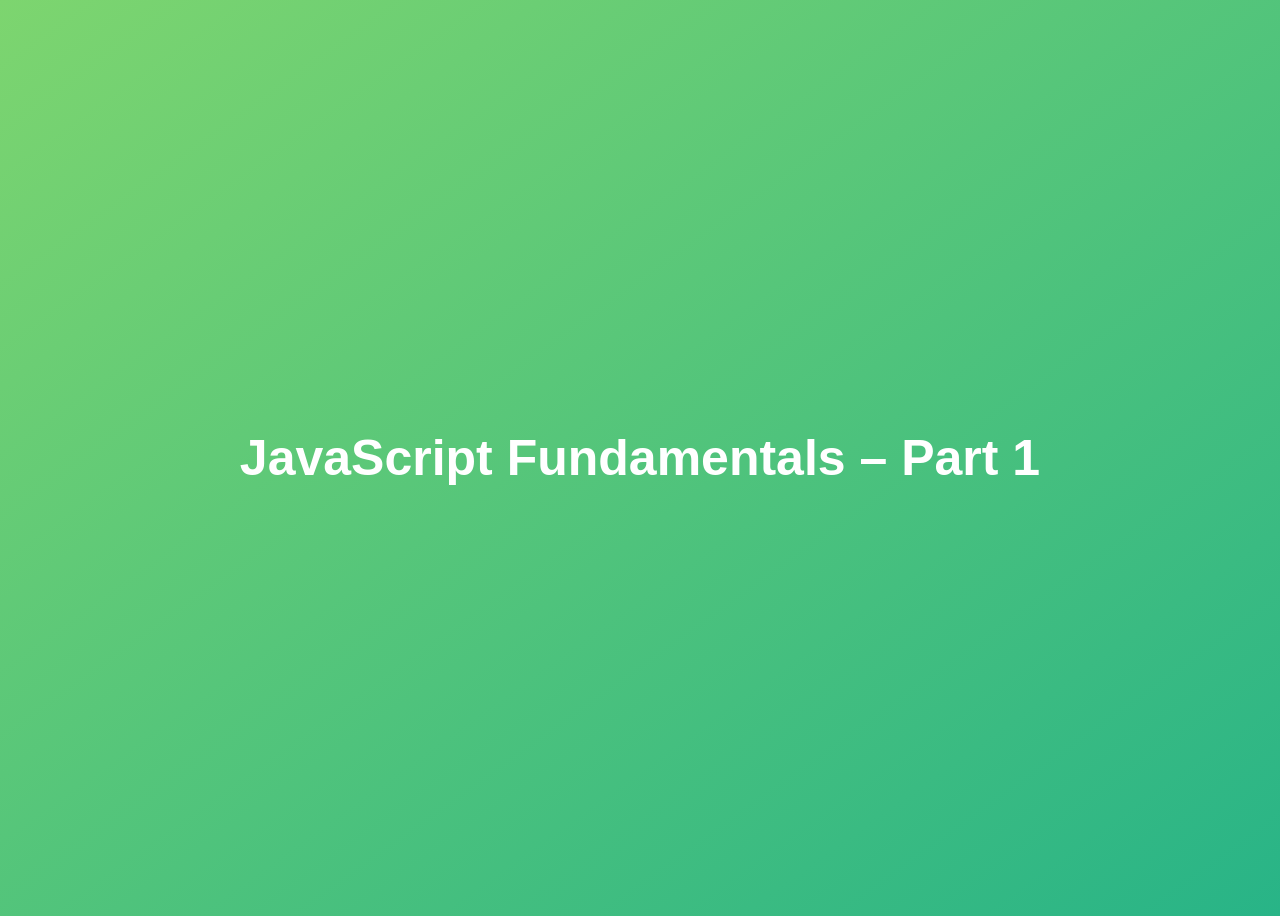
<file: JavaScript/01-FUNDAMENTALS-PART-1/index.html>
<!DOCTYPE html>
<html lang="en">
  <head>
    <meta charset="UTF-8" />
    <meta name="viewport" content="width=device-width, initial-scale=1.0" />
    <meta http-equiv="X-UA-Compatible" content="ie=edge" />
    <title>JavaScript Fundamentals – Part 1</title>

    <style>
      body {
        height: 100vh;
        display: flex;
        align-items: center;
        background: linear-gradient(to top left, #28b487, #7dd56f);
      }
      h1 {
        font-family: sans-serif;
        font-size: 50px;
        line-height: 1.3;
        width: 100%;
        padding: 30px;
        text-align: center;
        color: white;
      }
    </style>
  </head>
  <body>
    <h1>JavaScript Fundamentals – Part 1</h1>
    <script src="./script-fundamental-01.js"></script>
    <script src="./script-fundamental-02.js"></script>
  </body>
</html>
</file>
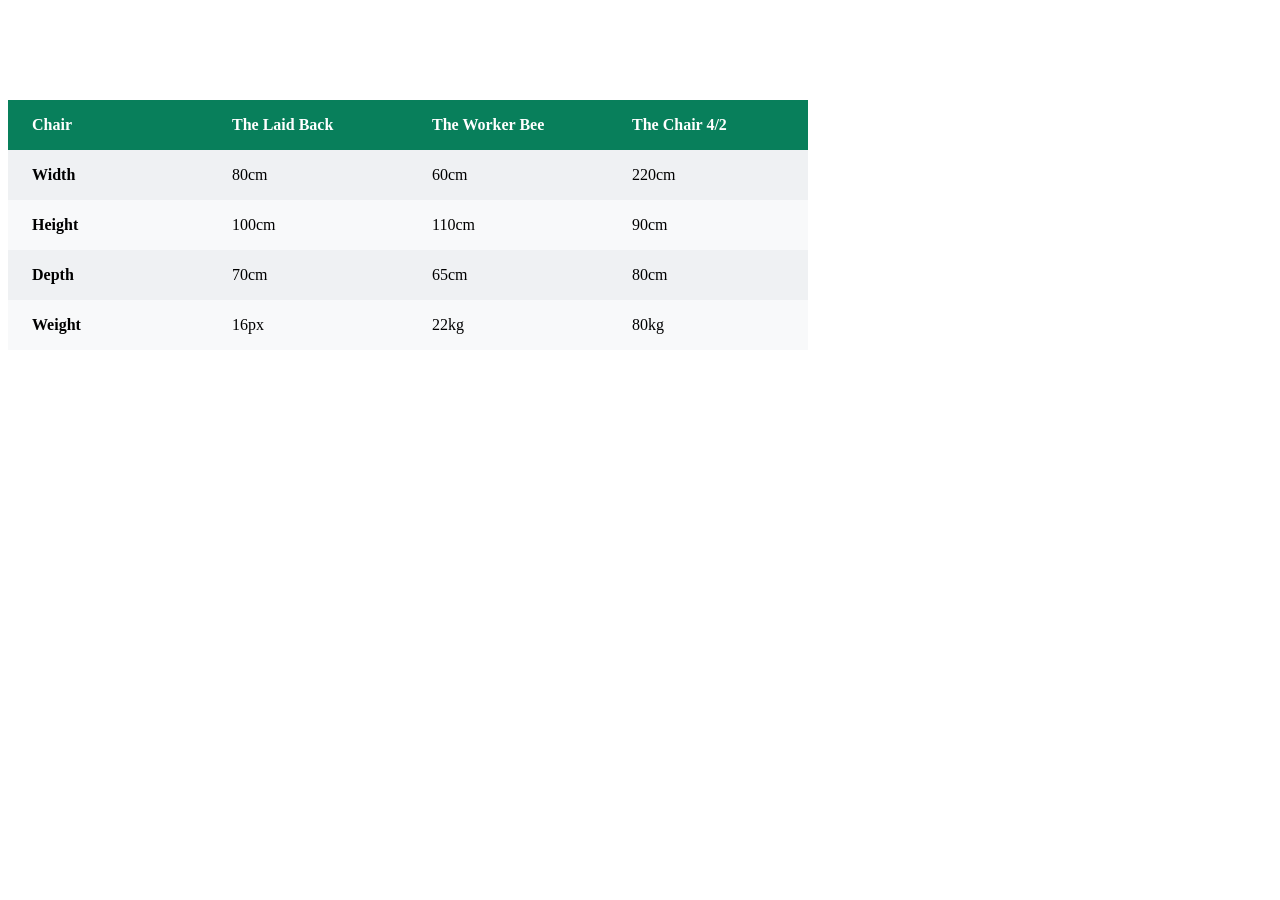
<file: Responsive-website-html-css/03-table.html>
<!DOCTYPE html>
<html lang="en">
  <head>
    <meta charset="UTF-8" />
    <meta name="viewport" content="width=device-width, initial-scale=1.0" />
    <title>Table</title>
    <style>
       table {
        width: 800px;
        margin-top: 100px;
        /* border: 2px solid black; */
        border-collapse: collapse;
       }
       th, td {
        /* border: 1px solid black; */
        padding: 16px 24px;
        text-align: left;
       
       }
       thead th{
        background-color: #087f5b;
        color: white;
        width: 25%;
       }
       tr:nth-child(even) {
        background-color: #f8f9fa;
       }
       tr:nth-child(odd) {
        background-color: #e9ecefb9;
       }
    </style>
  </head>
  <body>
    <div>
      <table>
        <thead>
          <tr>
            <th>Chair</th>
            <th>The Laid Back</th>
            <th>The Worker Bee</th>
            <th>The Chair 4/2</th>
          </tr>
          <tbody>
            <tr>
                <th>Width</th>
                <td>80cm</td>
                <td>60cm</td>
                <td>220cm</td>

            </tr>
            <tr>
                <th>Height</th>
                <td>100cm</td>
                <td>110cm</td>
                <td>90cm</td>
            </tr>
            <tr>
                <th>Depth</th>
                <td>70cm</td>
                <td>65cm</td>
                <td>80cm</td>
            </tr>
            <tr>
                <th>Weight</th>
                <td>16px</td>
                <td>22kg</td>
                <td>80kg</td>
          </tbody>
        </thead>
      </table>
    </div>
  </body>
</html>
</file>
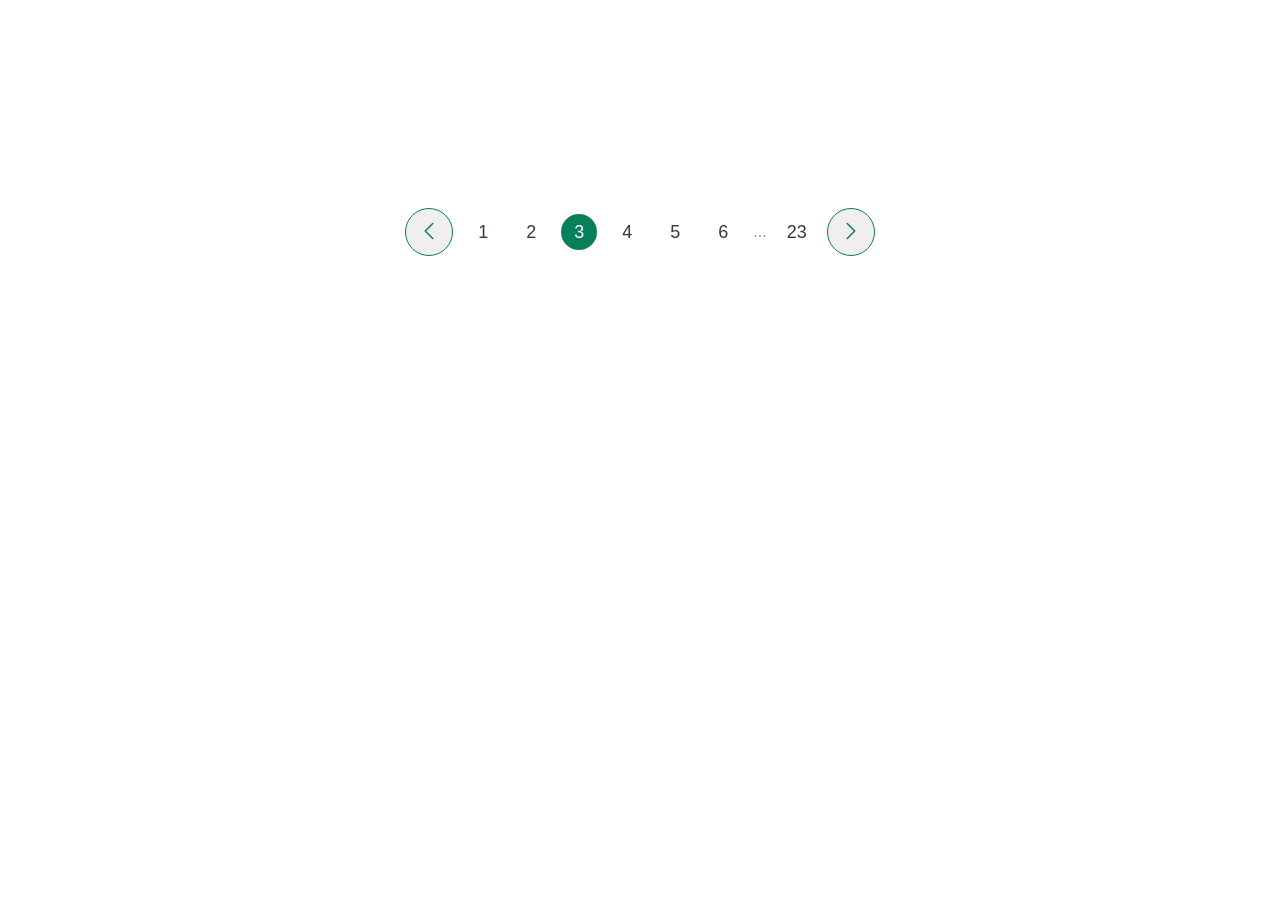
<file: Responsive-website-html-css/04-pagination.html>
<!DOCTYPE html>
<html lang="en">
  <head>
    <meta charset="UTF-8" />
    <meta name="viewport" content="width=device-width, initial-scale=1.0" />
    <title>Paginaion</title>
    <style>
      .pagination {
        display: flex;
        align-items: center;
        gap: 12px;
        margin-top: 200px;
      }
      body {
        font-family: 'inter', sans-serif;
        color: #343a40;
        line-height: 1;
        display: flex;
        justify-content: center;
      }
      .page-link:link,
      .page-link:visited {
        text-decoration: none;
        color: #343a40;
        font-size: 18px;

        height: 36px;
        width: 36px;
        display: inline-block;
        display: flex;
        border-radius: 50%;
        align-items: center;
        justify-content: center;
      }
      .page-link:hover,
      .page-link:active,
      .page-link.page-link-3 {
        background-color: #087f5b;
        color: white;
      }

      .btn:hover {
        background-color: #087f5b;
      }
      .btn:hover .btn-icon {
        stroke: white;
      }
      .btn {
        border: 1px solid #087f5b;
        height: 48px;
        width: 48px;
        border-radius: 50%;
        background-color: none;
        cursor: pointer;
      }
      .btn-icon {
        width: 24px;
        height: 24px;
        stroke: #087f5b;
      }
      .dots {
        color: #868e96;
      }
    </style>
  </head>
  <body>
    <div class="pagination">
      <button class="btn">
        <svg
          xmlns="http://www.w3.org/2000/svg"
          fill="none"
          viewBox="0 0 24 24"
          stroke-width="1.5"
          stroke="currentColor"
          class="btn-icon"
        >
          <path
            stroke-linecap="round"
            stroke-linejoin="round"
            d="M15.75 19.5 8.25 12l7.5-7.5"
          />
        </svg>
      </button>
      <a href="#" class="page-link">1</a>
      <a href="#" class="page-link">2</a>
      <a href="#" class="page-link page-link-3">3</a>
      <a href="#" class="page-link">4</a>
      <a href="#" class="page-link">5</a>
      <a href="#" class="page-link">6</a>
      <span class="dots">...</span>
      <a href="#" class="page-link">23</a>
      <button class="btn">
        <svg
          xmlns="http://www.w3.org/2000/svg"
          fill="none"
          viewBox="0 0 24 24"
          stroke-width="1.5"
          stroke="currentColor"
          class="btn-icon"
        >
          <path
            stroke-linecap="round"
            stroke-linejoin="round"
            d="m8.25 4.5 7.5 7.5-7.5 7.5"
          />
        </svg>
      </button>
    </div>
  </body>
</html>
</file>
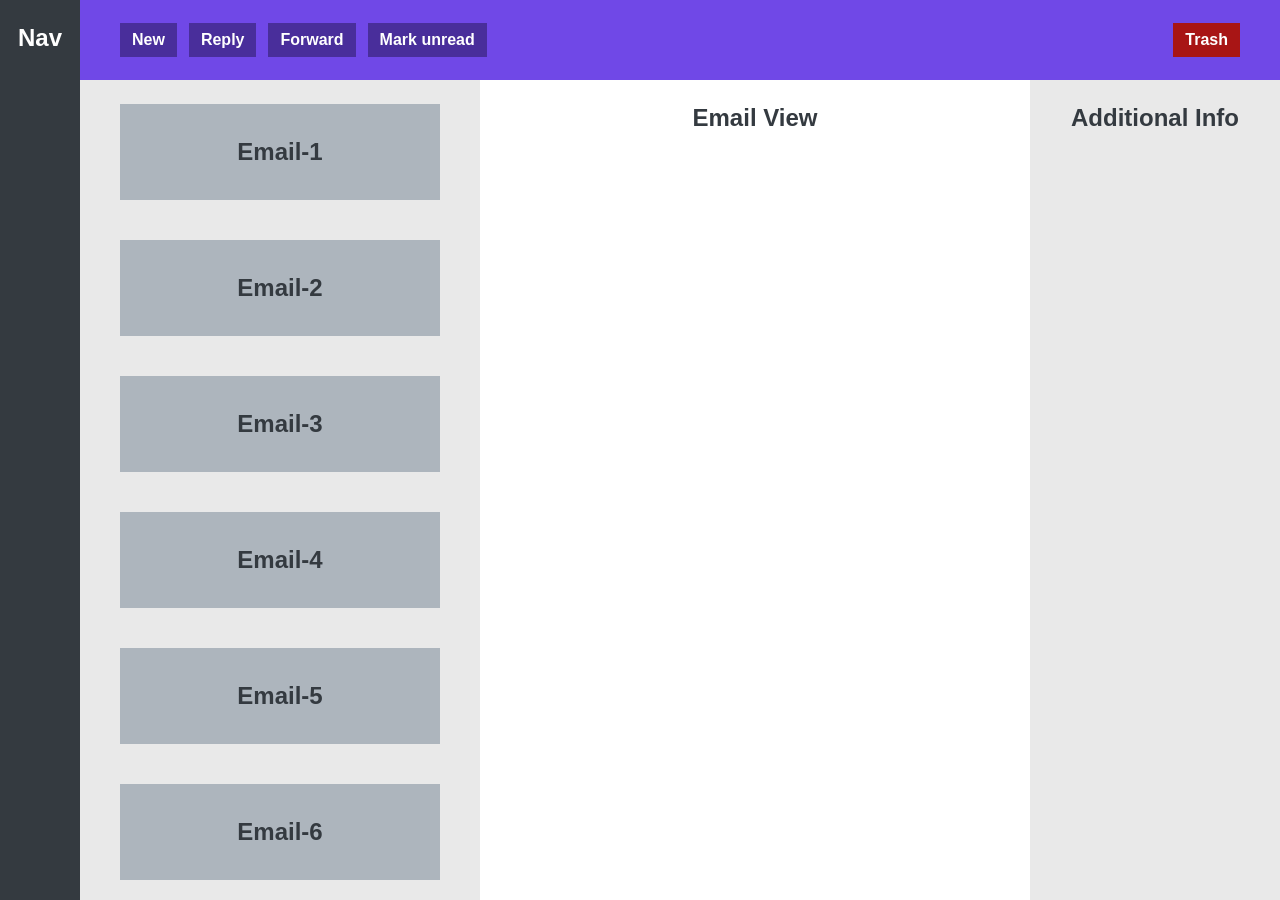
<file: Responsive-website-html-css/06-appLayout.html>
<!DOCTYPE html>
<html lang="en">
  <head>
    <meta charset="UTF-8" />
    <meta name="viewport" content="width=device-width, initial-scale=1.0" />
    <title>App Layout</title>
    <style>
      * {
        margin: 0;
        padding: 0;
        box-sizing: border-box;
      }
      body {
        font-family: sans-serif;
        color: #343a40;
        font-size: 24px;
        display: grid;
        grid-template-columns: 80px 400px 1fr 250px;
        grid-template-rows: 80px 1fr;
        height: 100vh;
        font-weight: bold;
        text-align: center;
      }
      nav {
        background-color: #343a40;
        color: white;
        grid-row: 1 / -1;
      }
      menu {
        background-color: #fff;
        grid-column: 2/-1;
        background-color: #7048e7;
        display: flex;
        align-items: center;
        gap: 12px;
        padding: 0 40px;
      }
      section {
        background-color: #e9e9e9;
        padding: 40px;

        display: flex;
        gap: 40px;
        flex-direction: column;
        overflow: scroll;
      }
      aside {
        background-color: #e9e9e9;
      }
      nav,
      section,
      aside,
      main {
        padding-top: 24px;
      }
      .email {
        background-color: #adb5bd;
        padding: 40px;
        height: 96px;
        display: flex;
        justify-content: center;
        align-items: center;
        flex-shrink: 0;
      }
      button {
        font-size: 16px;
        border: none;
        color: #fff;
        cursor: pointer;
        background-color: #492e9b;
        font-weight: bold;
        padding: 8px 12px;
        display: inline-block;
      }
      button:last-child {
        background-color: rgb(168, 21, 21);
        margin-left: auto;
      }
    </style>
  </head>
  <body>
    <nav>Nav</nav>
    <menu>
      <button>New</button>
      <button>Reply</button>
      <button>Forward</button>
      <button>Mark unread</button>
      <button>Trash</button>
    </menu>
    <section>
      <div class="email">Email-1</div>
      <div class="email">Email-2</div>
      <div class="email">Email-3</div>
      <div class="email">Email-4</div>
      <div class="email">Email-5</div>
      <div class="email">Email-6</div>
      <div class="email">Email-7</div>
      <div class="email">Email-8</div>
      <div class="email">Email-9</div>
      <div class="email">Email-10</div>
    </section>
    <main>Email View</main>
    <aside>Additional Info</aside>
  </body>
</html>
</file>
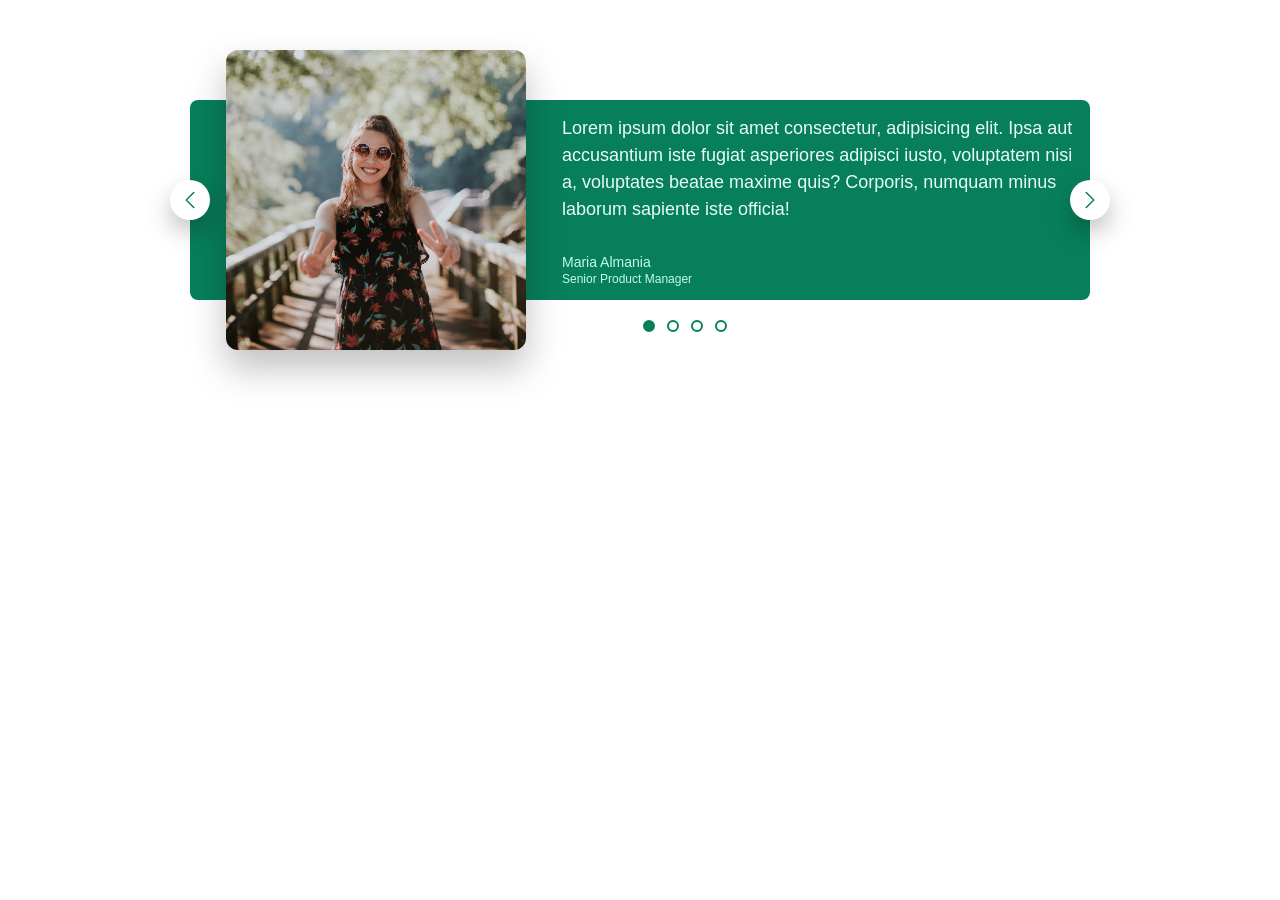
<file: Responsive-website-html-css/Accordion 18-07-2025/02-Carousel .html>
<!DOCTYPE html>
<html lang="en">
  <head>
    <meta charset="UTF-8" />
    <meta name="viewport" content="width=device-width, initial-scale=1.0" />
    <title>Carousel Component</title>
    <style>
      * {
        margin: 0;
        padding: 0;
        box-sizing: border-box;
      }
      body {
        font-family: 'Inter', sans-serif;
        color: #343a34;
        line-height: 1;
      }
      img {
        height: 200px;
        border-radius: 8px;
        transform: scale(1.5);
        box-shadow: 0 12px 24px rgba(0, 0, 0, 0.25);
      }
      .carousel {
        background-color: #087f5b;
        width: 900px;
        position: relative;
        margin: 100px auto;
        border-radius: 8px;
        padding-left: 86px;
        /* padding: 32px; */
        display: flex;
        align-items: center;
        gap: 86px;
      }
      .testimonial-text {
        font-size: 18px;
        font-weight: 500;
        line-height: 1.5;
        margin-bottom: 32px;
        color: #e6fcf5;
      }
      .testimonial-author {
        font-size: 14px;
        margin-bottom: 4px;
        color: #c3fae8;
      }
      .testimonial-job {
        font-size: 12px;
        color: #c3fae8;
      }
      .btn {
        background-color: #fff;
        border: none;
        height: 40px;
        width: 40px;
        box-shadow: 0 12px 24px rgba(0, 0, 0, 0.25);
        border-radius: 50%;
        position: absolute;
        display: flex;
        align-items: center;
        justify-content: center;
        cursor: pointer;
      }
      .btn-left {
        left: 0;
        transform: translate(-50%);
      }
      .btn-right {
        right: 0;
        transform: translate(50%);
      }

      .btn-icon {
        height: 24px;
        width: 24px;
        stroke: #087f5b;
      }
      .dots {
        position: absolute;
        left: 55%;
        bottom: 0;
        transform: translate(-50%, 32px);
        display: flex;
        gap: 12px;
      }
      .dot {
        height: 12px;
        width: 12px;
        background-color: #fff;
        border: 2px solid #087f5b;
        border-radius: 50%;
        cursor: pointer;
      }
      .dot-fill {
        background-color: #087f5b;
      }
    </style>
  </head>
  <body>
    <div class="carousel">
      <img src="./maria.jpg" alt="Maria Almania" />
      <blockquote class="testimonial">
        <p class="testimonial-text">
          Lorem ipsum dolor sit amet consectetur, adipisicing elit. Ipsa aut
          accusantium iste fugiat asperiores adipisci iusto, voluptatem nisi a,
          voluptates beatae maxime quis? Corporis, numquam minus laborum
          sapiente iste officia!
        </p>
        <p class="testimonial-author">Maria Almania</p>
        <p class="testimonial-job">Senior Product Manager</p>
      </blockquote>
      <button class="btn btn-left">
        <svg
          xmlns="http://www.w3.org/2000/svg"
          fill="none"
          viewBox="0 0 24 24"
          stroke-width="1.5"
          stroke="currentColor"
          class="btn-icon"
        >
          <path
            stroke-linecap="round"
            stroke-linejoin="round"
            d="M15.75 19.5 8.25 12l7.5-7.5"
          />
        </svg>
      </button>
      <button class="btn btn-right">
        <svg
          xmlns="http://www.w3.org/2000/svg"
          fill="none"
          viewBox="0 0 24 24"
          stroke-width="1.5"
          stroke="currentColor"
          class="btn-icon"
        >
          <path
            stroke-linecap="round"
            stroke-linejoin="round"
            d="m8.25 4.5 7.5 7.5-7.5 7.5"
          />
        </svg>
      </button>
      <div class="dots">
        <button class="dot dot-fill">&nbsp;</button>
        <button class="dot">&nbsp;</button>
        <button class="dot">&nbsp;</button>
        <button class="dot">&nbsp;</button>
      </div>
    </div>
  </body>
</html>
</file>
